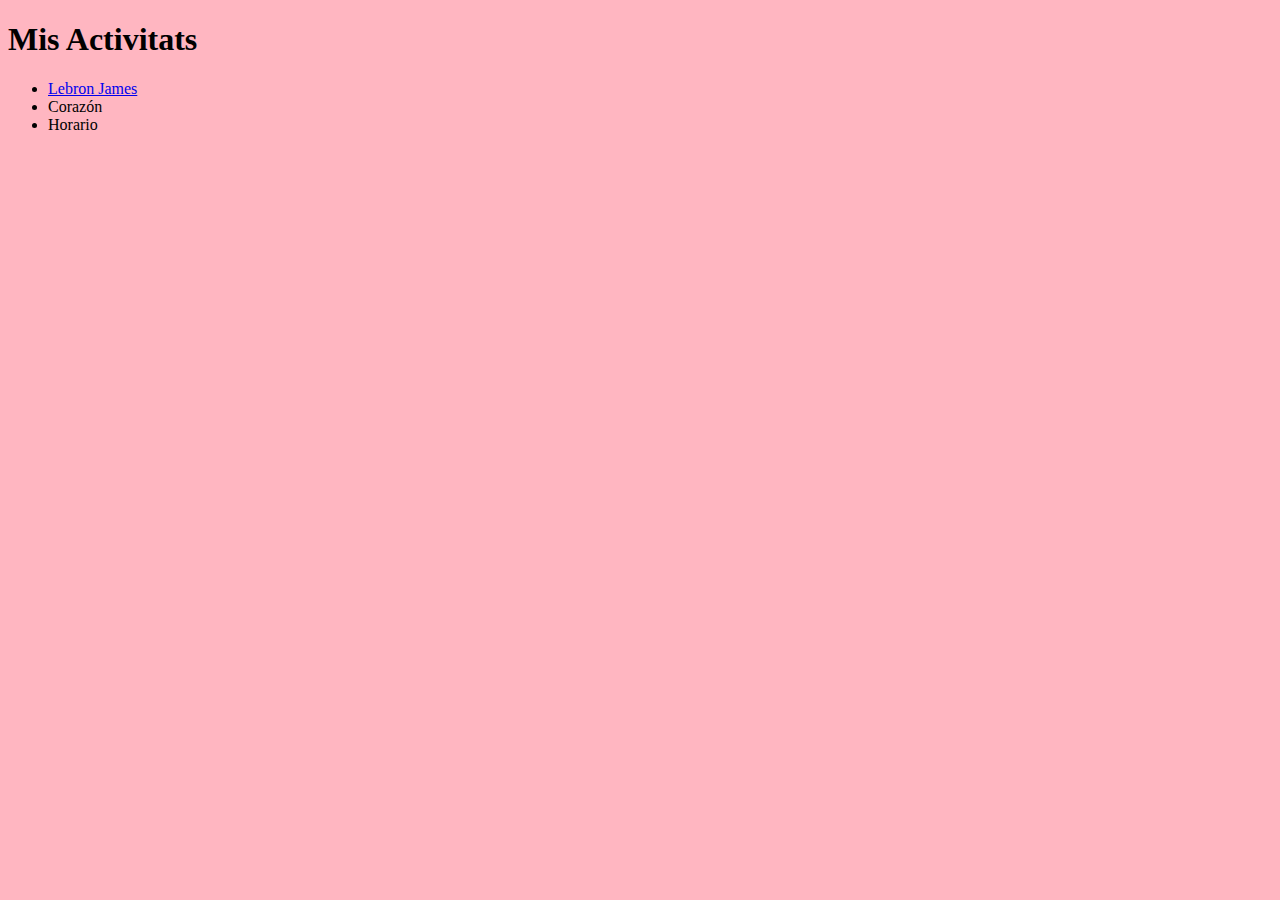
<file: index.html>
<!DOCTYPE html>
<html lang="en" dir="ltr">
  <head>
    <meta charset="utf-8">
    <title>Mi Primer Github</title>
    <link rel="stylesheet" href="estils.css">
    <meta author="M&M">
  </head>
  <body>
    <h1>Mis Activitats</h1>
    <ul>
      
      <li>
        <a href="mos3/index.html" target="_blank">Lebron James</a>
      </li>
      
      <li>Corazón</li>
      <li>Horario</li>
    </ul>
  </body>
</html>
</file>
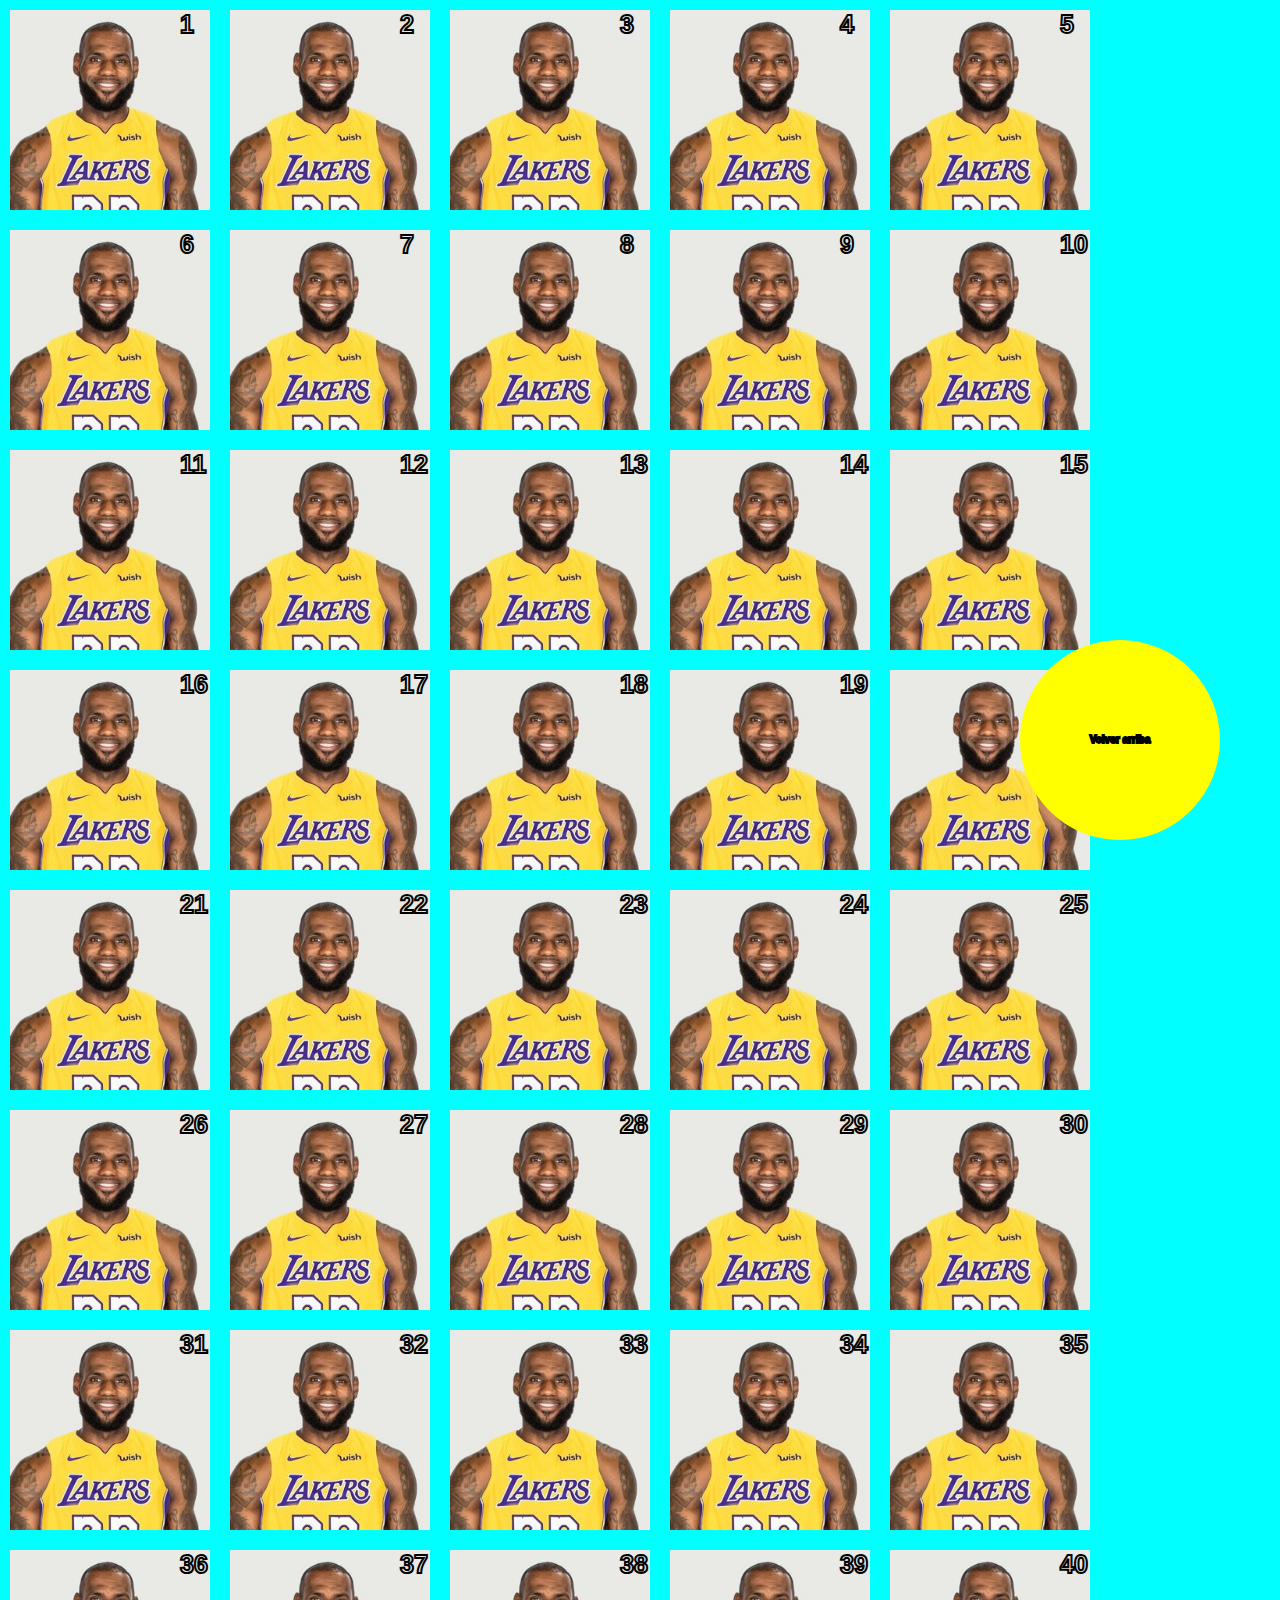
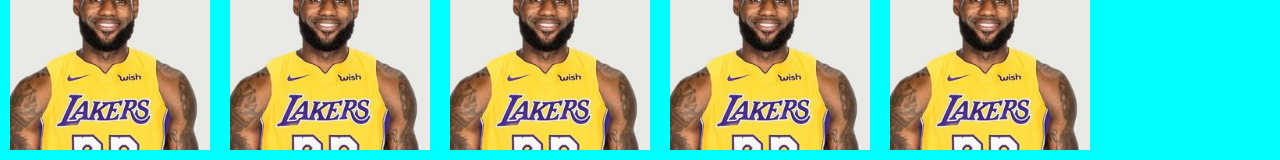
<file: mos3/index.html>
<!DOCTYPE html>
<html>
  <head>
    <meta charset="utf-8">
    <meta lang="en">
    <title>Probando floats</title>
    <link rel="stylesheet" href="estils.css">
  </head>

  <body>
      <a name="arriba"><div id="uno">1</div></a>
      <div id="dos">2</div>
      <div id="tres">3</div>
      <div id="cuatro">4</div>
      <div id="cinco">5</div>
      <div id="seis">6</div>
      <div id="siete">7</div>
      <div id="ocho">8</div>
      <div id="nueve">9</div>
      <div id="diez">10</div>
      <div id="uno">11</div>
      <div id="dos">12</div>
      <div id="tres">13</div>
      <div id="cuatro">14</div>
      <div id="cinco">15</div>
      <div id="seis">16</div>
      <div id="siete">17</div>
      <div id="ocho">18</div>
      <div id="nueve">19</div>
      <div id="diez">20</div>
      <div id="uno">21</div>
      <div id="dos">22</div>
      <div id="tres">23</div>
      <div id="cuatro">24</div>
      <div id="cinco">25</div>
      <div id="seis">26</div>
      <div id="siete">27</div>
      <div id="ocho">28</div>
      <div id="nueve">29</div>
      <div id="diez">30</div>
      <div id="uno">31</div>
      <div id="dos">32</div>
      <div id="tres">33</div>
      <div id="cuatro">34</div>
      <div id="cinco">35</div>
      <div id="seis">36</div>
      <div id="siete">37</div>
      <div id="ocho">38</div>
      <div id="nueve">39</div>
      <div id="diez">40</div>


      <div id="boton"><a href="#arriba">Volver arriba</a>
      </div>

  </body>
</html>
</file>
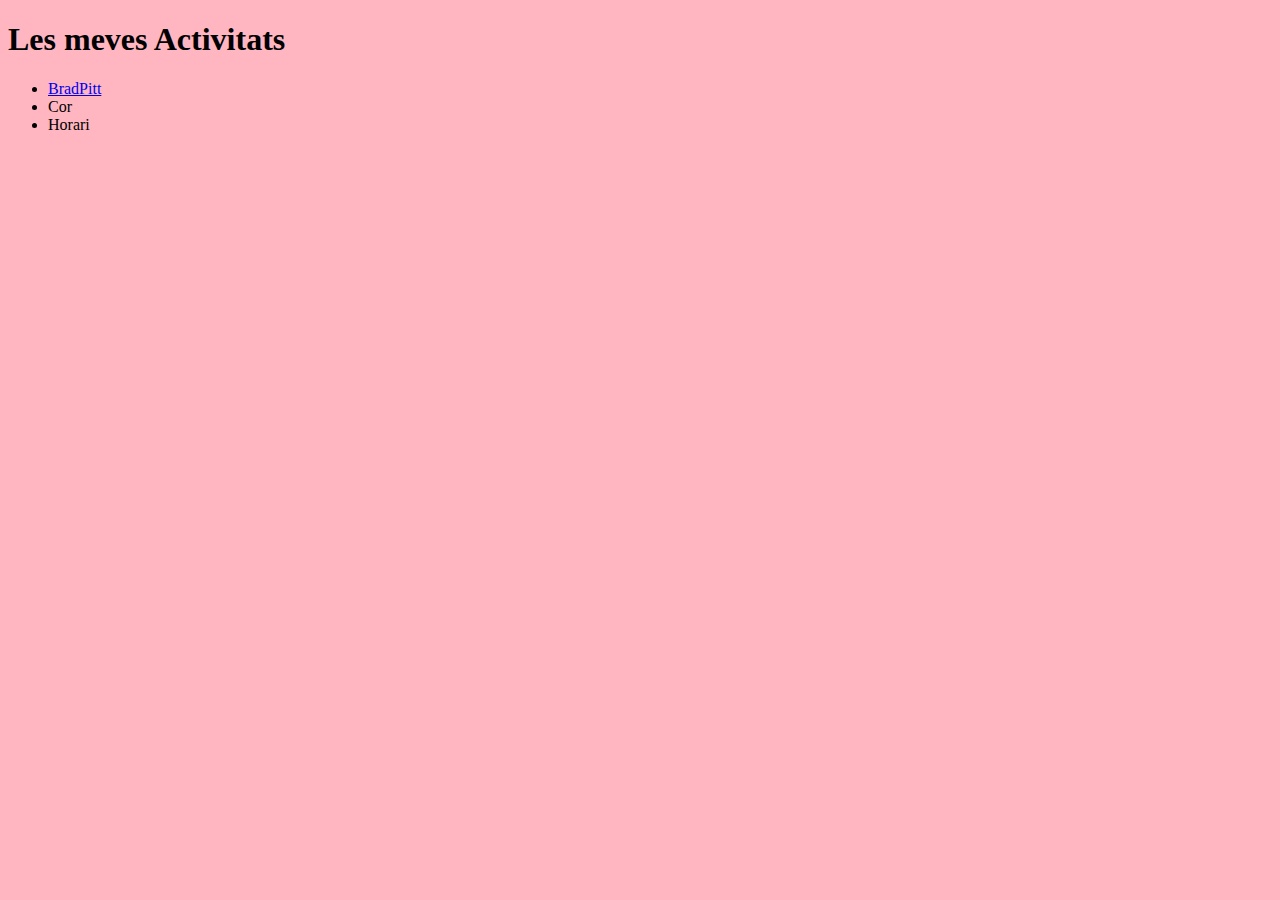
<file: indeeex.html>
<!DOCTYPE html>
<html lang="en" dir="ltr">
  <head>
    <meta charset="utf-8">
    <title>Mi Primer Github</title>
    <link rel="stylesheet" href="estils.css">
    <meta author="M&M">
  </head>
  <body>
    <h1>Les meves Activitats</h1>
    <ul>
      
      <li>
        <a href="mos3/index.html">BradPitt</a>
      </li>
      
      <li>Cor</li>
      <li>Horari</li>
    </ul>
  </body>
</html>
</file>
<file: estils.css>
body {
  background-color: lightpink;
}

p {
  font-size: 25px;
  font-family: Verdana;
}
</file>
<file: mos3/estils.css>
body {
  background-color: cyan;
  margin: 0;
}

div {
  height: 200px;
  width: 200px;
  font-family: sans-serif;
  font-size: 25px;
  font-weight: bold;
  -webkit-text-stroke: 2px black;
  color: transparent;
  text-indent: 170px;
  margin: 10px;
  float: left;
  background-image: url(img/bron.jpg);
  background-repeat: no-repeat;
  background-size: contain;
}

#uno {
  background-color: #154360;
}

#dos {
  background-color: #1A5276;
}

#tres {
  background-color: #1F618D;
}

#cuatro {
  background-color: #2471A3;
}

#cinco {
  background-color: #2980B9;
}

#seis {
  background-color: #5499C7;
}

#siete {
  background-color: #7FB3D5;
}

#ocho {
  background-color: #A9CCE3;
}

#nueve {
  background-color: #D4E6F1;
}

#diez {
  background-color: #EAF2F8;
}

#boton {
  background: none;
  background-color: yellow;
  border-radius: 100px;
  float: right;
  position: fixed;
  right: 50px;
  bottom: 50px;
  font-size: 10px;
  text-align: center;
  text-indent: inherit;
  line-height: 200px;
}

a:link {
  text-decoration: none;
}

a:visited {
  color: #000000;
}

a:active {
  color: #8720FF;
}
</file>
